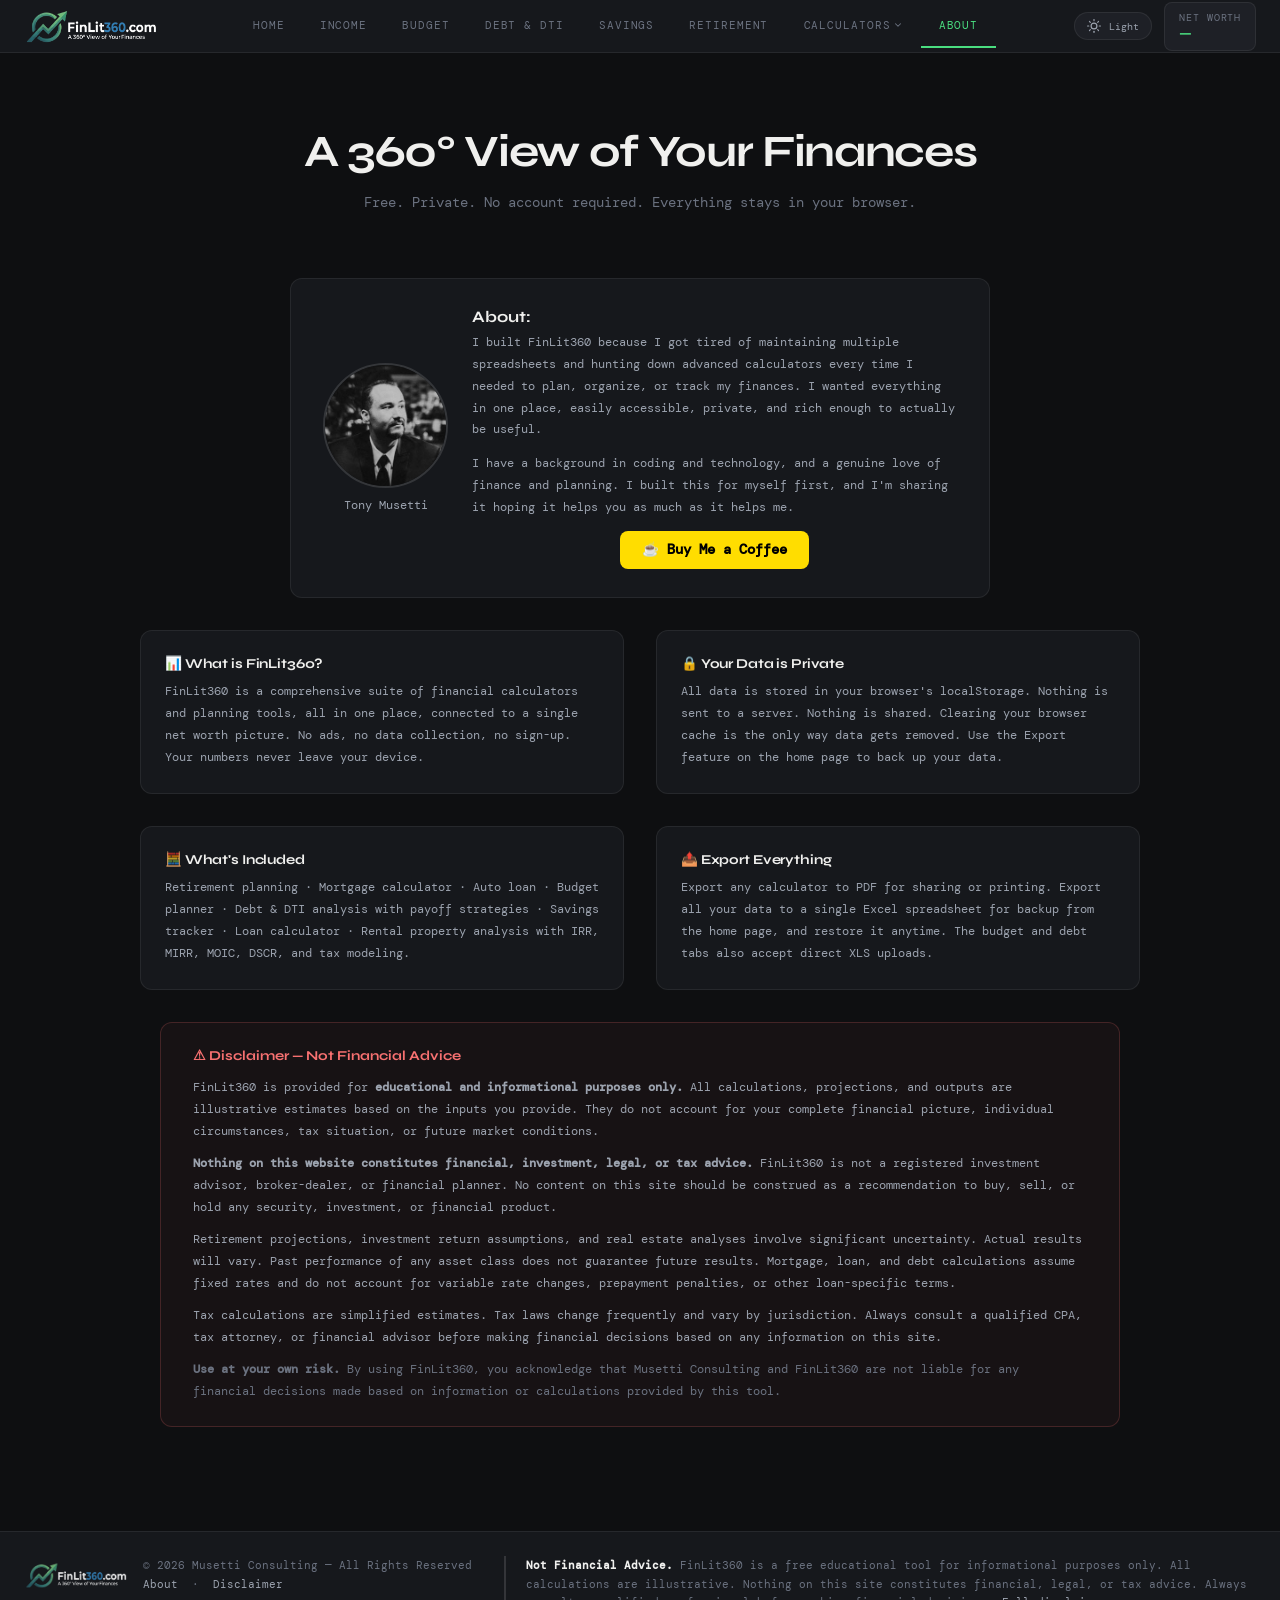
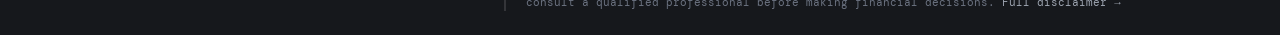
<file: about.html>
<!DOCTYPE html>
<html lang="en">
<head>
<meta charset="UTF-8">
<meta name="viewport" content="width=device-width, initial-scale=1.0">
<title>About — FinLit360.com</title>
<link rel="stylesheet" href="shared.css">
</head>
<body>
<script src="shared.js"></script>
<script>renderSiteHeader('about')</script>

<div class="page">


  <!-- HERO -->
  <div class="about-hero">
    <h1>A 360° View of Your Finances</h1>
    <p>Free. Private. No account required. Everything stays in your browser.</p>
  </div>

  <!-- BIO -->
  <div class="bio-section">
    <div style="display:flex;flex-direction:column;align-items:center;justify-content:center;gap:0.6rem;flex-shrink:0;align-self:stretch">
      <img src="headshot.jpg" alt="Tony Musetti" class="bio-photo" style="width:125px;height:125px">
      <div style="font-size:0.72rem;font-family:'DM Mono',monospace;color:var(--mut2);text-align:center">Tony Musetti</div>
    </div>
    <div class="bio-text">
      <h3>About:</h3>
      <p>
        I built FinLit360 because I got tired of maintaining multiple spreadsheets and hunting down advanced calculators every time I needed to plan, organize, or track my finances. I wanted everything in one place, easily accessible, private, and rich enough to actually be useful.
      </p>
      <p>
        I have a background in coding and technology, and a genuine love of finance and planning. I built this for myself first, and I'm sharing it hoping it helps you as much as it helps me.
      </p>
      <div style="display:flex;justify-content:center;margin-top:0.5rem">
        <a href="https://buymeacoffee.com/tonymusetti" target="_blank" rel="noopener noreferrer" class="bmc-btn" style="font-size:0.85rem;padding:0.65rem 1.4rem">
          ☕ Buy Me a Coffee
        </a>
      </div>
    </div>
  </div>


  <div style="margin-top:2rem"></div>
  <!-- WHAT IT IS -->
  <div class="about-grid">
    <div class="about-card">
      <h3>📊 What is FinLit360?</h3>
      <p>FinLit360 is a comprehensive suite of financial calculators and planning tools, all in one place, connected to a single net worth picture. No ads, no data collection, no sign-up. Your numbers never leave your device.</p>
    </div>
    <div class="about-card">
      <h3>🔒 Your Data is Private</h3>
      <p>All data is stored in your browser's localStorage. Nothing is sent to a server. Nothing is shared. Clearing your browser cache is the only way data gets removed. Use the Export feature on the home page to back up your data.</p>
    </div>
    <div class="about-card">
      <h3>🧮 What's Included</h3>
      <p>Retirement planning · Mortgage calculator · Auto loan · Budget planner · Debt & DTI analysis with payoff strategies · Savings tracker · Loan calculator · Rental property analysis with IRR, MIRR, MOIC, DSCR, and tax modeling.</p>
    </div>
    <div class="about-card">
      <h3>📤 Export Everything</h3>
      <p>Export any calculator to PDF for sharing or printing. Export all your data to a single Excel spreadsheet for backup from the home page, and restore it anytime. The budget and debt tabs also accept direct XLS uploads.</p>
    </div>
  </div>

  <!-- DISCLAIMER -->
  <div class="disclaimer-box" id="disclaimer" style="max-width:960px">
    <h3>⚠ Disclaimer — Not Financial Advice</h3>
    <p>FinLit360 is provided for <strong>educational and informational purposes only.</strong> All calculations, projections, and outputs are illustrative estimates based on the inputs you provide. They do not account for your complete financial picture, individual circumstances, tax situation, or future market conditions.</p>
    <p><strong>Nothing on this website constitutes financial, investment, legal, or tax advice.</strong> FinLit360 is not a registered investment advisor, broker-dealer, or financial planner. No content on this site should be construed as a recommendation to buy, sell, or hold any security, investment, or financial product.</p>
    <p>Retirement projections, investment return assumptions, and real estate analyses involve significant uncertainty. Actual results will vary. Past performance of any asset class does not guarantee future results. Mortgage, loan, and debt calculations assume fixed rates and do not account for variable rate changes, prepayment penalties, or other loan-specific terms.</p>
    <p>Tax calculations are simplified estimates. Tax laws change frequently and vary by jurisdiction. Always consult a qualified CPA, tax attorney, or financial advisor before making financial decisions based on any information on this site.</p>
    <p style="color:var(--mut)"><strong>Use at your own risk.</strong> By using FinLit360, you acknowledge that Musetti Consulting and FinLit360 are not liable for any financial decisions made based on information or calculations provided by this tool.</p>
  </div>



</div>
</body>
</html>
</file>
<file: shared.css>
@import url('https://fonts.googleapis.com/css2?family=DM+Mono:wght@400;500&family=Syne:wght@400;600;700&display=swap');

*,*::before,*::after{box-sizing:border-box;margin:0;padding:0}

/* ── DARK THEME (default) ───────────────────────────────── */
:root{
  --bg:#0e0f11;--surf:#16181c;--surf2:#1e2026;--surf3:#252830;
  --bdr:rgba(255,255,255,0.07);--bdr2:rgba(255,255,255,0.13);
  --grn:#4ade80;--blu:#60a5fa;--amb:#f59e0b;--red:#f87171;
  --pur:#c084fc;--tel:#2dd4bf;--org:#fb923c;--vio:#a78bfa;
  --txt:#f0f0ee;--mut:#6b7280;--mut2:#9ca3af;
  --input-bg:var(--surf2);--input-border:var(--bdr2);
  --card-bg:var(--surf2);--panel-bg:var(--surf);
  --shadow:none;
}

/* ── LIGHT THEME ────────────────────────────────────────── */
body.theme-light{
  --bg:#f4f5f7;--surf:#ffffff;--surf2:#f9fafb;--surf3:#f1f3f5;
  --bdr:rgba(0,0,0,0.08);--bdr2:rgba(0,0,0,0.12);
  /* Muted professional accent palette — readable on white without being jarring */
  --grn:#1a7a45;--blu:#2554a0;--amb:#92600a;--red:#b91c1c;
  --pur:#5b21b6;--tel:#0c7a6e;--org:#9a3412;--vio:#5b21b6;
  --txt:#1a1f2e;--mut:#718096;--mut2:#4a5568;
  --input-bg:#ffffff;--input-border:rgba(0,0,0,0.15);
  --card-bg:#ffffff;--panel-bg:#ffffff;
  --shadow:0 1px 4px rgba(0,0,0,0.07),0 1px 2px rgba(0,0,0,0.05);
}

/* Light mode specific overrides for better readability */
body.theme-light .card-v{letter-spacing:-0.01em}
body.theme-light .sc-v{letter-spacing:-0.01em}
body.theme-light .nw-value{color:#1a1f2e}
body.theme-light .nw-value.pos{color:var(--grn)}
body.theme-light .nw-value.neg{color:var(--red)}
/* Softer card accent bars in light mode */
body.theme-light .card::before,body.theme-light .sc::before{opacity:0.75}
/* Slightly tinted panel backgrounds for section footers in light mode */
body.theme-light .panel{border-color:rgba(0,0,0,0.1)}
body.theme-light th{color:#718096;border-bottom-color:rgba(0,0,0,0.12)}
body.theme-light td{border-bottom-color:rgba(0,0,0,0.05)}
body.theme-light .tab-bar{border-color:rgba(0,0,0,0.1)}
body.theme-light .tab-btn{background:#f9fafb;border-right-color:rgba(0,0,0,0.08)}
body.theme-light .tab-panel{background:#ffffff;border-color:rgba(0,0,0,0.1)}
body.theme-light .site-header{border-bottom-color:rgba(0,0,0,0.1)}
body.theme-light .nav-tab.active{color:var(--grn);border-bottom-color:var(--grn)}

/* ── NAV DROPDOWN ─────────────────────────────────────────── */
.nav-dropdown{position:relative;display:flex;align-items:center}
.nav-dd-btn{display:flex;align-items:center;background:none;cursor:pointer;font-family:'DM Mono',monospace;font-size:0.7rem;letter-spacing:0.08em;text-transform:uppercase;color:var(--mut);border:none;border-bottom:2px solid transparent;padding:0.9rem 1.1rem;transition:all 0.15s;white-space:nowrap}
.nav-dd-btn:hover{color:var(--txt)}
.nav-dd-btn.active{color:var(--grn);border-bottom-color:var(--grn)}
.nav-dd-menu{position:absolute;top:calc(100% + 1px);left:0;background:var(--surf);border:1px solid var(--bdr2);border-radius:8px;padding:0.35rem;min-width:140px;z-index:200;display:none;box-shadow:0 8px 24px rgba(0,0,0,0.15)}
.nav-dd-menu.open{display:block}
.nav-dd-item{display:block;padding:0.5rem 0.75rem;font-family:'DM Mono',monospace;font-size:0.7rem;color:var(--mut2);text-decoration:none;border-radius:5px;transition:all 0.12s;white-space:nowrap}
.nav-dd-item:hover{background:var(--surf2);color:var(--txt)}
.nav-dd-item.active{color:var(--grn);background:rgba(74,222,128,0.07)}
body.theme-light .nav-dd-menu{box-shadow:0 4px 16px rgba(0,0,0,0.1)}
body.theme-light .nav-dd-item:hover{background:var(--surf3)}
body.theme-light input[type=range]{background:#e2e8f0}
body.theme-light .freq-btn,body.theme-light .igb,body.theme-light .cont-opt{background:#f1f3f5;border-color:rgba(0,0,0,0.1);color:#4a5568}
body.theme-light .other-account{background:#f9fafb;border-color:rgba(0,0,0,0.1)}
body.theme-light .acc-name{background:#ffffff;border-color:rgba(0,0,0,0.12);color:#1a1f2e}
body.theme-light .plus-tab-btn{background:#f9fafb;border-left-color:rgba(0,0,0,0.1)}
body.theme-light .nw-breakdown{box-shadow:0 8px 24px rgba(0,0,0,0.12)}
body.theme-light .ib{background:rgba(37,84,160,0.05);border-color:rgba(37,84,160,0.15);color:#2554a0}
body.theme-light .wb{background:rgba(185,28,28,0.05);border-color:rgba(185,28,28,0.15);color:#b91c1c}
body.theme-light .gb{background:rgba(26,122,69,0.05);border-color:rgba(26,122,69,0.15);color:#1a7a45}

body{font-family:'Syne',sans-serif;background:var(--bg);color:var(--txt);min-height:100vh;transition:background 0.2s,color 0.2s}

/* ── SITE NAV ─────────────────────────────────────────────── */
.site-header{background:var(--surf);border-bottom:1px solid var(--bdr);position:sticky;top:0;z-index:100;box-shadow:var(--shadow)}
.site-header-inner{max-width:1400px;margin:0 auto;padding:0 1.5rem;display:flex;align-items:center;justify-content:space-between;gap:1rem}
.site-title{font-size:1.1rem;font-weight:700;letter-spacing:-0.02em;color:var(--txt);white-space:nowrap;padding:0.9rem 0}
.site-nav{display:flex;gap:0;align-items:center;flex:1;justify-content:center}
.nav-tab{padding:0.9rem 1.1rem;font-family:'DM Mono',monospace;font-size:0.7rem;letter-spacing:0.08em;text-transform:uppercase;color:var(--mut);text-decoration:none;border-bottom:2px solid transparent;transition:all 0.15s;white-space:nowrap}
.nav-tab:hover{color:var(--txt)}
.nav-tab.active{color:var(--grn);border-bottom-color:var(--grn)}


/* ── SITE LOGO ────────────────────────────────────────────── */
.site-logo-wrap{display:flex;align-items:center;text-decoration:none;flex-shrink:0;padding:0.5rem 0}
.site-logo{height:36px;width:auto;display:block;border-radius:6px}
.site-logo-fallback{display:none;font-size:1.1rem;font-weight:700;letter-spacing:-0.02em;color:var(--txt)}
/* Light mode uses logo2.png (dark text version) — no background needed */
body.theme-light .site-logo{border-radius:0;padding:0;background:none}
/* Footer logo smaller */
.footer-logo{height:28px;width:auto;opacity:0.9}
body.theme-light .footer-logo{border-radius:0;padding:0;background:none;opacity:0.9}

/* ── SITE FOOTER ──────────────────────────────────────────── */
.site-footer{background:var(--surf);border-top:1px solid var(--bdr);margin-top:3rem;padding:1.5rem 0}
.site-footer-inner{max-width:1400px;margin:0 auto;padding:0 1.5rem;display:flex;align-items:flex-start;gap:2rem;flex-wrap:wrap}
.footer-left{display:flex;align-items:center;gap:1rem;flex-shrink:0}
.footer-copy{font-family:'DM Mono',monospace;font-size:0.68rem;color:var(--mut);line-height:1.7}
.footer-disclaimer{flex:1;min-width:260px;font-family:'DM Mono',monospace;font-size:0.67rem;color:var(--mut);line-height:1.7;border-left:2px solid var(--bdr2);padding-left:1.25rem}
.footer-disclaimer strong{color:var(--txt)}
.footer-link{color:var(--mut2);text-decoration:none;transition:color 0.15s}
.footer-link:hover{color:var(--grn)}

/* ── ABOUT PAGE ───────────────────────────────────────────── */
.about-hero{text-align:center;padding:3rem 1.5rem 2rem;max-width:800px;margin:0 auto}
.about-hero h1{font-size:clamp(1.8rem,4vw,2.8rem);font-weight:700;letter-spacing:-0.03em;margin-bottom:0.75rem}
.about-hero p{font-size:0.9rem;font-family:'DM Mono',monospace;color:var(--mut);line-height:1.7}
.about-grid{display:grid;grid-template-columns:1fr 1fr;gap:2rem;max-width:1000px;margin:2rem auto}
@media(max-width:700px){.about-grid{grid-template-columns:1fr}}
.about-card{background:var(--surf);border:1px solid var(--bdr);border-radius:12px;padding:1.5rem}
.about-card h3{font-size:0.85rem;font-weight:700;letter-spacing:-0.01em;margin-bottom:0.6rem;color:var(--txt)}
.about-card p{font-size:0.78rem;font-family:'DM Mono',monospace;color:var(--mut2);line-height:1.75}
.bio-section{max-width:700px;margin:2rem auto;background:var(--surf);border:1px solid var(--bdr);border-radius:12px;padding:1.75rem 2rem;display:flex;gap:1.5rem;align-items:stretch}
@media(max-width:600px){.bio-section{flex-direction:column;align-items:center;text-align:center}}
.bio-photo{width:125px;height:125px;border-radius:50%;object-fit:cover;flex-shrink:0;border:2px solid var(--bdr2)}
.bio-text h3{font-size:1rem;font-weight:700;margin-bottom:0.35rem}
.bio-text p{font-size:0.78rem;font-family:'DM Mono',monospace;color:var(--mut2);line-height:1.75;margin-bottom:0.75rem}
.bmc-btn{display:inline-flex;align-items:center;gap:0.5rem;padding:0.5rem 1rem;background:#FFDD00;color:#000000;border-radius:8px;text-decoration:none;font-family:'DM Mono',monospace;font-size:0.72rem;font-weight:600;transition:opacity 0.15s}
.bmc-btn:hover{opacity:0.85}
.disclaimer-box{max-width:700px;margin:2rem auto;background:rgba(248,113,113,0.04);border:1px solid rgba(248,113,113,0.2);border-radius:12px;padding:1.5rem 2rem}
.disclaimer-box h3{font-size:0.85rem;font-weight:700;color:var(--red);margin-bottom:0.75rem}
.disclaimer-box p{font-size:0.75rem;font-family:'DM Mono',monospace;color:var(--mut2);line-height:1.85;margin-bottom:0.6rem}
.disclaimer-box p:last-child{margin-bottom:0}

/* ── THEME TOGGLE ─────────────────────────────────────────── */
.theme-toggle{display:flex;align-items:center;gap:0.5rem;padding:0.4rem 0.75rem;background:var(--surf2);border:1px solid var(--bdr);border-radius:20px;cursor:pointer;font-family:'DM Mono',monospace;font-size:0.65rem;color:var(--mut2);transition:all 0.15s;white-space:nowrap;flex-shrink:0}
.theme-toggle:hover{border-color:var(--bdr2);color:var(--txt)}
.theme-toggle svg{flex-shrink:0;transition:transform 0.3s}
body.theme-light .theme-toggle{background:var(--surf2);border-color:var(--bdr)}

/* ── NET WORTH WIDGET ─────────────────────────────────────── */
.nw-widget{display:flex;align-items:center;gap:0.75rem;padding:0.5rem 0.85rem;background:var(--surf2);border:1px solid var(--bdr);border-radius:8px;cursor:pointer;transition:all 0.15s;white-space:nowrap}
.nw-widget:hover{border-color:var(--bdr2)}
.nw-label{font-size:0.6rem;font-family:'DM Mono',monospace;color:var(--mut);text-transform:uppercase;letter-spacing:0.1em}
.nw-value{font-size:0.95rem;font-weight:700;letter-spacing:-0.02em}
.nw-value.pos{color:var(--grn)}.nw-value.neg{color:var(--red)}
.nw-breakdown{position:absolute;top:calc(100% + 8px);right:0;background:var(--surf);border:1px solid var(--bdr2);border-radius:10px;padding:1rem 1.25rem;min-width:260px;z-index:200;display:none;box-shadow:0 8px 24px rgba(0,0,0,0.15);max-width:calc(100vw - 2rem)}
.nw-breakdown.open{display:block}
.nw-row{display:flex;justify-content:space-between;align-items:baseline;padding:0.3rem 0;border-bottom:1px solid var(--bdr);font-family:'DM Mono',monospace;font-size:0.75rem}
.nw-row:last-child{border-bottom:none;font-weight:600;margin-top:0.3rem;padding-top:0.5rem}
.nw-row .nw-row-lbl{color:var(--mut)}
.nw-row .nw-row-val{color:var(--txt)}
.nw-row .nw-row-val.pos{color:var(--grn)}
.nw-row .nw-row-val.neg{color:var(--red)}

/* ── PAGE WRAPPER ─────────────────────────────────────────── */
.page{max-width:1340px;margin:0 auto;padding:1.5rem}

/* ── PANELS & CARDS ──────────────────────────────────────── */
.panel{background:var(--panel-bg);border:1px solid var(--bdr);border-radius:12px;padding:1.25rem;box-shadow:var(--shadow)}
.sect-title{font-size:0.62rem;letter-spacing:0.14em;text-transform:uppercase;color:var(--mut);font-family:'DM Mono',monospace;margin-bottom:0.85rem}
.card{background:var(--card-bg);border:1px solid var(--bdr);border-radius:10px;padding:0.85rem 1rem;position:relative;overflow:hidden;box-shadow:var(--shadow)}
.card::before{content:'';position:absolute;top:0;left:0;right:0;height:2px}
.card.grn::before{background:var(--grn)}.card.blu::before{background:var(--blu)}
.card.amb::before{background:var(--amb)}.card.red::before{background:var(--red)}
.card.pur::before{background:var(--pur)}.card.tel::before{background:var(--tel)}
.card.org::before{background:var(--org)}.card.vio::before{background:var(--vio)}
.card-lb{font-size:0.6rem;font-family:'DM Mono',monospace;color:var(--mut);text-transform:uppercase;letter-spacing:0.08em;margin-bottom:0.3rem}
.card-v{font-size:1.3rem;font-weight:700;letter-spacing:-0.02em;line-height:1}
.card-s{font-size:0.62rem;color:var(--mut);font-family:'DM Mono',monospace;margin-top:0.25rem}
.card.grn .card-v{color:var(--grn)}.card.blu .card-v{color:var(--blu)}
.card.amb .card-v{color:var(--amb)}.card.red .card-v{color:var(--red)}
.card.pur .card-v{color:var(--pur)}.card.tel .card-v{color:var(--tel)}
.card.org .card-v{color:var(--org)}.card.vio .card-v{color:var(--vio)}

/* ── GRIDS ───────────────────────────────────────────────── */
.g2{display:grid;grid-template-columns:repeat(2,1fr);gap:0.75rem}
.g3{display:grid;grid-template-columns:repeat(3,1fr);gap:0.75rem}
.g4{display:grid;grid-template-columns:repeat(4,1fr);gap:0.75rem}
.g5{display:grid;grid-template-columns:repeat(5,1fr);gap:0.75rem}
@media(max-width:900px){.g4{grid-template-columns:repeat(2,1fr)}.g5{grid-template-columns:repeat(2,1fr)}}

/* ── FORM ELEMENTS ───────────────────────────────────────── */
.field{display:flex;flex-direction:column;gap:0.3rem}
.field label{font-size:0.7rem;font-family:'DM Mono',monospace;color:var(--mut2)}
.input-wrap{display:flex;align-items:center;background:var(--input-bg);border:1px solid var(--input-border);border-radius:6px;overflow:hidden;transition:border-color 0.15s}
.input-wrap:focus-within{border-color:rgba(96,165,250,0.5)}
.input-wrap input{flex:1;background:transparent;border:none;padding:0.45rem 0.6rem;font-family:'DM Mono',monospace;font-size:0.82rem;color:var(--txt);outline:none;min-width:0;-moz-appearance:textfield}
.input-wrap input::-webkit-inner-spin-button,.input-wrap input::-webkit-outer-spin-button{-webkit-appearance:none}
.input-wrap .unit{padding:0 0.5rem;font-family:'DM Mono',monospace;font-size:0.75rem;color:var(--mut);background:var(--surf3);border-left:1px solid var(--bdr);white-space:nowrap;flex-shrink:0}
.input-bare{width:100%;background:var(--input-bg);border:1px solid var(--input-border);border-radius:6px;padding:0.45rem 0.6rem;font-family:'DM Mono',monospace;font-size:0.82rem;color:var(--txt);outline:none;-moz-appearance:textfield}
.input-bare::-webkit-inner-spin-button,.input-bare::-webkit-outer-spin-button{-webkit-appearance:none}
.input-bare:focus{border-color:rgba(96,165,250,0.5)}
select.input-bare{cursor:pointer}
input[type=range]{-webkit-appearance:none;appearance:none;width:100%;height:3px;background:var(--surf3);border-radius:2px;outline:none;cursor:pointer}
input[type=range]::-webkit-slider-thumb{-webkit-appearance:none;width:14px;height:14px;border-radius:50%;background:var(--grn);cursor:pointer;transition:transform 0.15s}
input[type=range]::-webkit-slider-thumb:hover{transform:scale(1.25)}
input[type=number]{width:100%;background:var(--input-bg);border:1px solid var(--input-border);border-radius:6px;padding:0.4rem 0.6rem;font-family:'DM Mono',monospace;font-size:0.82rem;color:var(--txt);outline:none;-moz-appearance:textfield}
input[type=number]::-webkit-inner-spin-button,input[type=number]::-webkit-outer-spin-button{-webkit-appearance:none}
input[type=number]:focus{border-color:rgba(96,165,250,0.5)}

/* ── BUTTONS ─────────────────────────────────────────────── */
.btn{display:inline-flex;align-items:center;gap:0.4rem;padding:0.45rem 1rem;font-family:'DM Mono',monospace;font-size:0.72rem;border-radius:6px;border:1px solid var(--bdr2);background:transparent;color:var(--mut2);cursor:pointer;transition:all 0.15s;white-space:nowrap}
.btn:hover{background:var(--surf2);color:var(--txt)}
.btn.grn{border-color:rgba(74,222,128,0.4);color:var(--grn)}
.btn.grn:hover{background:rgba(74,222,128,0.1)}
.btn.blu{border-color:rgba(96,165,250,0.4);color:var(--blu)}
.btn.blu:hover{background:rgba(96,165,250,0.1)}
.btn.red{border-color:rgba(248,113,113,0.3);color:var(--red)}
.btn.red:hover{background:rgba(248,113,113,0.08)}
.btn.org{border-color:rgba(251,146,60,0.4);color:var(--org)}
.btn.org:hover{background:rgba(251,146,60,0.1)}
.btn-row{display:flex;gap:0.5rem;flex-wrap:wrap;align-items:center}

/* ── TOGGLE SWITCH ───────────────────────────────────────── */
.tog{position:relative;width:34px;height:18px;cursor:pointer;flex-shrink:0;display:inline-block}
.tog input{opacity:0;width:0;height:0;position:absolute}
.tog-tr{position:absolute;inset:0;background:var(--surf3);border-radius:9px;transition:background 0.2s}
.tog input:checked+.tog-tr{background:rgba(74,222,128,0.4)}
.tog-th{position:absolute;top:2px;left:2px;width:14px;height:14px;background:var(--mut);border-radius:50%;transition:transform 0.2s,background 0.2s;pointer-events:none}
.tog input:checked~.tog-th{transform:translateX(16px);background:var(--grn)}
.tog-row{display:flex;align-items:center;gap:0.6rem}
.tog-lb{font-size:0.72rem;font-family:'DM Mono',monospace;color:var(--mut2)}
.tog.red input:checked+.tog-tr{background:rgba(248,113,113,0.4)}
.tog.red input:checked~.tog-th{background:var(--red)}
.cb-row{display:flex;align-items:center;gap:0.5rem;margin-top:0.35rem}
.cb-row input[type=checkbox]{width:14px;height:14px;accent-color:var(--grn);cursor:pointer;flex-shrink:0}
.cb-row label{font-size:0.72rem;font-family:'DM Mono',monospace;color:var(--mut2);cursor:pointer}
.check-row{display:flex;align-items:center;gap:0.6rem;margin-top:0.35rem}
.check-row input[type=checkbox]{width:14px;height:14px;accent-color:var(--grn);cursor:pointer}
.check-row label{font-size:0.72rem;font-family:'DM Mono',monospace;color:var(--mut2);cursor:pointer}

/* ── TABLES ──────────────────────────────────────────────── */
.table-wrap{overflow-x:auto}
table{width:100%;border-collapse:collapse;font-family:'DM Mono',monospace;font-size:0.72rem}
thead tr{border-bottom:1px solid var(--bdr2)}
th{text-align:right;padding:0.35rem 0.5rem;color:var(--mut);font-weight:400;font-size:0.6rem;text-transform:uppercase;letter-spacing:0.06em;white-space:nowrap}
th:first-child{text-align:left}
td{text-align:right;padding:0.38rem 0.5rem;border-bottom:1px solid var(--bdr);white-space:nowrap;color:var(--txt)}
td:first-child{text-align:left;color:var(--mut)}
tr:last-child td{border-bottom:none}
.tr-total td{border-top:1px solid var(--bdr2);font-weight:600;color:var(--txt)!important}

/* ── INFO BOXES ──────────────────────────────────────────── */
.ib{padding:0.6rem 0.8rem;background:rgba(96,165,250,0.06);border:1px solid rgba(96,165,250,0.12);border-radius:8px;font-size:0.68rem;font-family:'DM Mono',monospace;color:var(--blu);line-height:1.6}
.wb{padding:0.6rem 0.8rem;background:rgba(248,113,113,0.06);border:1px solid rgba(248,113,113,0.15);border-radius:8px;font-size:0.68rem;font-family:'DM Mono',monospace;color:var(--red);line-height:1.6}
.gb{padding:0.6rem 0.8rem;background:rgba(74,222,128,0.06);border:1px solid rgba(74,222,128,0.15);border-radius:8px;font-size:0.68rem;font-family:'DM Mono',monospace;color:var(--grn);line-height:1.6}

/* ── CHART WRAPPER ───────────────────────────────────────── */
.cw{position:relative;width:100%;height:300px}

/* ── RETIREMENT-SPECIFIC ─────────────────────────────────── */
body.ret-page{padding:1.5rem}
.ret-layout{max-width:1340px;margin:0 auto;display:grid;grid-template-columns:300px 1fr;gap:1.25rem;align-items:start}
.ret-bottom{max-width:1340px;margin:1.25rem auto 0}
@media(max-width:920px){.ret-layout{grid-template-columns:1fr}}
.sidebar{position:sticky;top:5rem}
.tab-bar{display:flex;border-radius:10px 10px 0 0;border:1px solid var(--bdr);border-bottom:none;overflow:visible}
.tab-btn{flex:1;padding:0.5rem 0.2rem;background:var(--surf2);font-family:'DM Mono',monospace;font-size:0.62rem;color:var(--mut);cursor:pointer;text-align:center;border:none;border-right:1px solid var(--bdr);transition:all 0.15s;display:flex;align-items:center;justify-content:center;gap:0.3rem}
.tab-btn:first-child{border-radius:10px 0 0 0}
.tab-btn:last-child{border-right:none}
.tab-btn .tdot{width:6px;height:6px;border-radius:50%;flex-shrink:0;background:var(--mut)}
.tab-btn.accum .tdot{background:var(--org)}.tab-btn.inj .tdot{background:var(--vio)}.tab-btn.retire .tdot{background:var(--grn)}
.tab-btn.accum.active{background:rgba(251,146,60,0.13);color:var(--org)}
.tab-btn.inj.active{background:rgba(167,139,250,0.13);color:var(--vio)}
.tab-btn.retire.active{background:rgba(74,222,128,0.13);color:var(--grn)}
.tab-panel{display:none;background:var(--surf);border:1px solid var(--bdr);border-top:none;border-radius:0 0 12px 12px;padding:1.1rem 1.1rem 1.25rem;max-height:calc(100vh - 7rem);overflow-y:auto;scrollbar-width:thin;scrollbar-color:var(--surf3) transparent}
.tab-panel::-webkit-scrollbar{width:4px}
.tab-panel::-webkit-scrollbar-thumb{background:var(--surf3);border-radius:2px}
.tab-panel.active{display:block}
.panel.dimmed{opacity:0.45;pointer-events:none}
.phase-label{font-size:0.6rem;letter-spacing:0.16em;text-transform:uppercase;font-family:'DM Mono',monospace;margin-bottom:1rem;display:flex;align-items:center;gap:0.5rem}
.phase-label::before{content:'';display:inline-block;width:8px;height:8px;border-radius:50%}
.phase-label.accum::before{background:var(--org)}.phase-label.accum{color:var(--org)}
.phase-label.inj::before{background:var(--vio)}.phase-label.inj{color:var(--vio)}
.phase-label.retire::before{background:var(--grn)}.phase-label.retire{color:var(--grn)}
.sect{border-bottom:1px solid var(--bdr);padding-bottom:1rem;margin-bottom:1rem}
.sect:last-child{border-bottom:none;padding-bottom:0;margin-bottom:0}
.sect-t{font-size:0.6rem;letter-spacing:0.13em;text-transform:uppercase;color:var(--mut);font-family:'DM Mono',monospace;margin-bottom:0.8rem}
.sg{display:flex;flex-direction:column;gap:0.32rem;margin-bottom:0.85rem}
.sg:last-child{margin-bottom:0}
.sl{display:flex;justify-content:space-between;align-items:baseline}
.sl span:first-child{font-size:0.73rem;color:var(--mut2);font-family:'DM Mono',monospace}
.sv{font-size:0.86rem;font-weight:600;font-family:'DM Mono',monospace;color:var(--txt)}
.row2{display:grid;grid-template-columns:1fr 1fr;gap:0.5rem}
.freq-row{display:flex;gap:0.4rem;margin-bottom:0.65rem}
.freq-btn{flex:1;padding:0.3rem;background:var(--surf2);border:1px solid var(--bdr);border-radius:6px;font-family:'DM Mono',monospace;font-size:0.72rem;color:var(--mut2);cursor:pointer;text-align:center;transition:all 0.15s}
.freq-btn.active{background:rgba(74,222,128,0.1);border-color:rgba(74,222,128,0.4);color:var(--grn)}
.inj-grow-row{display:flex;gap:0.4rem;margin-bottom:0.65rem}
.igb{flex:1;padding:0.3rem;background:var(--surf2);border:1px solid var(--bdr);border-radius:6px;font-family:'DM Mono',monospace;font-size:0.72rem;color:var(--mut2);cursor:pointer;text-align:center;transition:all 0.15s}
.igb.active{background:rgba(167,139,250,0.1);border-color:rgba(167,139,250,0.4);color:var(--vio)}
.panel-hdr{display:flex;align-items:center;justify-content:space-between;margin-bottom:1rem}
.panel-hdr .phase-label{margin-bottom:0}
.right{display:flex;flex-direction:column;gap:1.25rem}
.phase-hdr{display:flex;align-items:center;gap:0.75rem;padding:0.7rem 1rem;border-radius:8px;font-family:'DM Mono',monospace;font-size:0.72rem}
.phase-hdr.accum{background:rgba(251,146,60,0.06);border:1px solid rgba(251,146,60,0.15);color:var(--org)}
.phase-hdr.inj{background:rgba(167,139,250,0.06);border:1px solid rgba(167,139,250,0.15);color:var(--vio)}
.phase-hdr.retire{background:rgba(74,222,128,0.06);border:1px solid rgba(74,222,128,0.15);color:var(--grn)}
.phase-dot{width:8px;height:8px;border-radius:50%;flex-shrink:0}
.phase-hdr.accum .phase-dot{background:var(--org)}
.phase-hdr.inj .phase-dot{background:var(--vio)}
.phase-hdr.retire .phase-dot{background:var(--grn)}
.sc{background:var(--card-bg);border:1px solid var(--bdr);border-radius:10px;padding:0.8rem 0.95rem;position:relative;overflow:hidden;box-shadow:var(--shadow)}
.sc::before{content:'';position:absolute;top:0;left:0;right:0;height:2px}
.sc.g::before{background:var(--grn)}.sc.b::before{background:var(--blu)}
.sc.a::before{background:var(--amb)}.sc.r::before{background:var(--red)}
.sc.p::before{background:var(--pur)}.sc.t::before{background:var(--tel)}
.sc.o::before{background:var(--org)}.sc.v::before{background:var(--vio)}
.sc-lb{font-size:0.6rem;font-family:'DM Mono',monospace;color:var(--mut);text-transform:uppercase;letter-spacing:0.08em;margin-bottom:0.28rem}
.sc-v{font-size:1.28rem;font-weight:700;letter-spacing:-0.02em;line-height:1}
.sc.g .sc-v{color:var(--grn)}.sc.b .sc-v{color:var(--blu)}.sc.a .sc-v{color:var(--amb)}
.sc.r .sc-v{color:var(--red)}.sc.p .sc-v{color:var(--pur)}.sc.t .sc-v{color:var(--tel)}
.sc.o .sc-v{color:var(--org)}.sc.v .sc-v{color:var(--vio)}
.sc-s{font-size:0.62rem;color:var(--mut);font-family:'DM Mono',monospace;margin-top:0.22rem;line-height:1.4}
.bridge{background:var(--surf);border:1px solid var(--bdr);border-radius:12px;padding:1.1rem 1.25rem;display:flex;align-items:center;justify-content:space-between;flex-wrap:wrap;gap:1rem}
.bridge-num{font-size:1.6rem;font-weight:700;letter-spacing:-0.02em;color:var(--grn)}
.bridge-badge{font-size:0.64rem;font-family:'DM Mono',monospace;padding:0.18rem 0.5rem;border-radius:20px}
.bridge-badge.proj{background:rgba(251,146,60,0.12);color:var(--org);border:1px solid rgba(251,146,60,0.25)}
.bridge-badge.manual{background:rgba(96,165,250,0.12);color:var(--blu);border:1px solid rgba(96,165,250,0.25)}
.bridge-note{font-size:0.67rem;font-family:'DM Mono',monospace;color:var(--mut);line-height:1.5;margin-top:0.3rem}
.ch{display:flex;justify-content:space-between;align-items:center;margin-bottom:1rem;flex-wrap:wrap;gap:0.5rem}
.ct{font-size:0.6rem;letter-spacing:0.14em;text-transform:uppercase;color:var(--mut);font-family:'DM Mono',monospace}
.leg{display:flex;gap:0.7rem;font-size:0.67rem;font-family:'DM Mono',monospace;color:var(--mut);flex-wrap:wrap}
.leg span{display:flex;align-items:center;gap:4px}
.ld{width:8px;height:8px;border-radius:2px;flex-shrink:0}
.tw{overflow-x:auto}
thead tr{border-bottom:1px solid var(--bdr2)}
th{text-align:right;padding:0.3rem 0.44rem;color:var(--mut);font-weight:400;font-size:0.55rem;text-transform:uppercase;letter-spacing:0.06em;white-space:nowrap}
th:first-child{text-align:left}
td{text-align:right;padding:0.34rem 0.44rem;border-bottom:1px solid var(--bdr);white-space:nowrap;color:var(--txt)}
td:first-child{text-align:left;color:var(--mut)}
tr.ss-r td{color:var(--blu)}
tr.ss-r td:first-child::after{content:' \2190SS';font-size:0.55rem}
tr.mc-r td{color:var(--tel)}
tr.mc-r td:first-child::after{content:' \2190Med';font-size:0.55rem}
tr.ret-r{background:rgba(74,222,128,0.035)}
tr.ret-r td:first-child::after{content:' \2190Retired';font-size:0.55rem;color:var(--grn)}
tr.inj-r td{color:var(--vio)}
tr.inj-r td:first-child::after{content:' \2190Inheritance';font-size:0.55rem}
tr:last-child td{border-bottom:none}
.cn{color:var(--red)!important}.cw2{color:var(--amb)!important}
.cg{color:var(--grn)!important}.cb{color:var(--blu)!important}
.cm{color:var(--mut)!important}.co{color:var(--org)!important}.cv{color:var(--vio)!important}
.export-btn{font-family:'DM Mono',monospace;font-size:0.72rem;padding:0.45rem 1rem;background:transparent;border:1px solid var(--bdr2);border-radius:6px;color:var(--mut2);cursor:pointer;transition:all 0.15s;display:flex;align-items:center;gap:0.5rem;white-space:nowrap}
.export-btn:hover{background:rgba(74,222,128,0.08);border-color:rgba(74,222,128,0.4);color:var(--grn)}
.other-account{background:var(--surf2);border:1px solid var(--bdr);border-radius:8px;padding:0.9rem;margin-bottom:0.75rem;position:relative}
.other-account.disabled{opacity:0.45}
.other-account-hdr{display:flex;align-items:center;gap:0.5rem;margin-bottom:0.75rem}
.acc-name{flex:1;background:var(--surf3);border:1px solid var(--bdr);border-radius:5px;padding:0.3rem 0.5rem;font-family:'DM Mono',monospace;font-size:0.75rem;color:var(--txt);outline:none}
.acc-name:focus{border-color:rgba(96,165,250,0.4)}
.acc-remove{background:none;border:none;color:var(--mut);cursor:pointer;font-size:0.85rem;padding:0 0.25rem;line-height:1;margin-left:auto}
.acc-remove:hover{color:var(--red)}
.add-acc-btn{width:100%;padding:0.45rem;background:var(--surf2);border:1px dashed var(--bdr2);border-radius:6px;font-family:'DM Mono',monospace;font-size:0.72rem;color:var(--mut2);cursor:pointer;text-align:center;transition:all 0.15s;margin-top:0.5rem}
.add-acc-btn:hover{border-color:rgba(96,165,250,0.4);color:var(--blu)}
.remove-other-btn{width:100%;padding:0.4rem;background:rgba(248,113,113,0.06);border:1px solid rgba(248,113,113,0.2);border-radius:6px;font-family:'DM Mono',monospace;font-size:0.68rem;color:var(--red);cursor:pointer;text-align:center;margin-bottom:0.85rem;transition:all 0.15s}
.remove-other-btn:hover{background:rgba(248,113,113,0.12)}
.cont-row{display:flex;gap:0.35rem;margin-bottom:0.5rem}
.cont-opt{flex:1;padding:0.28rem;background:var(--surf3);border:1px solid var(--bdr);border-radius:5px;font-family:'DM Mono',monospace;font-size:0.68rem;color:var(--mut2);cursor:pointer;text-align:center;transition:all 0.15s}
.cont-opt.active{background:rgba(74,222,128,0.1);border-color:rgba(74,222,128,0.4);color:var(--grn)}
.cont-opt.active-red{background:rgba(248,113,113,0.1);border-color:rgba(248,113,113,0.3);color:var(--red)}
.plus-tab-btn{padding:0.5rem 0.7rem;background:var(--surf2);font-family:'DM Mono',monospace;font-size:1rem;font-weight:600;color:var(--grn);cursor:pointer;text-align:center;border:none;border-left:1px solid var(--bdr);transition:all 0.15s;line-height:1;border-radius:0 10px 0 0}
.plus-tab-btn:hover{background:rgba(74,222,128,0.12);color:var(--grn)}
.disc{font-family:'DM Mono',monospace;font-size:0.67rem;color:var(--mut);background:var(--surf2);border:1px solid var(--bdr);border-radius:8px;padding:0.5rem 0.75rem;max-width:500px;line-height:1.5}

/* ── PRINT ───────────────────────────────────────────────── */
@media print{
  @page{size:A4;margin:10mm 12mm}
  *{-webkit-print-color-adjust:exact!important;print-color-adjust:exact!important}
  body>*{display:none!important}
  #print-report{display:block!important}
  .no-print{display:none!important}
}

/* ══════════════════════════════════════════════════════════
   MOBILE RESPONSIVE — applies at 768px and below
   Desktop layout is completely untouched above 768px
   ══════════════════════════════════════════════════════════ */

/* ── HAMBURGER BUTTON ─────────────────────────────────── */
.nav-hamburger{display:none;flex-direction:column;justify-content:center;gap:5px;width:36px;height:36px;background:none;border:none;cursor:pointer;padding:4px;flex-shrink:0}
.nav-hamburger span{display:block;width:22px;height:2px;background:var(--txt);border-radius:2px;transition:all 0.25s}
.nav-hamburger.open span:nth-child(1){transform:translateY(7px) rotate(45deg)}
.nav-hamburger.open span:nth-child(2){opacity:0}
.nav-hamburger.open span:nth-child(3){transform:translateY(-7px) rotate(-45deg)}

/* ── MOBILE DRAWER ────────────────────────────────────── */
.mobile-drawer{position:fixed;top:0;left:0;width:280px;height:100vh;background:var(--surf);border-right:1px solid var(--bdr);z-index:999;transform:translateX(-100%);transition:transform 0.28s cubic-bezier(0.4,0,0.2,1);display:flex;flex-direction:column;padding:0;overflow-y:auto;-webkit-overflow-scrolling:touch}
.mobile-drawer.open{transform:translateX(0)}
.mobile-drawer-header{display:flex;align-items:center;justify-content:space-between;padding:1rem 1.25rem;border-bottom:1px solid var(--bdr);min-height:60px}
.mobile-drawer-logo{height:28px;width:auto;border-radius:4px}
body.theme-light .mobile-drawer-logo{border-radius:6px;padding:2px 6px;background:#1a1f2e}
.mobile-drawer-close{background:none;border:none;color:var(--mut);cursor:pointer;font-size:1.2rem;padding:4px;line-height:1}
.mobile-drawer-nav{display:flex;flex-direction:column;padding:0.75rem 0 3rem;flex:1}
.mobile-nav-link{display:block;padding:0.85rem 1.5rem;font-family:'DM Mono',monospace;font-size:0.82rem;letter-spacing:0.05em;text-transform:uppercase;color:var(--mut2);text-decoration:none;border-left:3px solid transparent;transition:all 0.15s}
.mobile-nav-link:hover,.mobile-nav-link.active{color:var(--grn);border-left-color:var(--grn);background:rgba(74,222,128,0.05)}
.mobile-nav-section{padding:0.5rem 1.5rem 0.25rem;font-size:0.58rem;font-family:'DM Mono',monospace;color:var(--mut);letter-spacing:0.12em;text-transform:uppercase}
.mobile-drawer-overlay{position:fixed;inset:0;background:rgba(0,0,0,0.45);z-index:998;opacity:0;pointer-events:none;transition:opacity 0.25s}
.mobile-drawer-overlay.open{opacity:1;pointer-events:all}

@media(max-width:768px){
  /* ── NAV ──────────────────────────────────────────────── */
  .site-nav,.nav-dropdown,.theme-toggle span{display:none}
  .nav-hamburger{display:flex}
  .site-header-inner{padding:0 1rem}
  .nw-widget .nw-label{display:none}
  .nw-value{font-size:0.85rem}
  .theme-toggle{padding:0.35rem 0.5rem}

  /* ── PAGE ─────────────────────────────────────────────── */
  .page{padding:1rem 0.75rem}

  /* ── HERO LOGO ────────────────────────────────────────── */
  .hero-logo{height:80px !important}

  /* ── GRIDS → STACK ────────────────────────────────────── */
  .g2,.g3,.g4,.g5{grid-template-columns:1fr !important}
  .g2.keep-2{grid-template-columns:1fr 1fr !important}

  /* ── PANELS ───────────────────────────────────────────── */
  .panel{padding:1rem}

  /* ── CARDS ────────────────────────────────────────────── */
  .card-v{font-size:1.1rem}

  /* ── TABLES ───────────────────────────────────────────── */
  .table-wrap{overflow-x:auto;-webkit-overflow-scrolling:touch}
  table{font-size:0.68rem}
  th{font-size:0.55rem;padding:0.3rem 0.35rem}
  td{padding:0.3rem 0.35rem}

  /* ── FORMS ────────────────────────────────────────────── */
  .input-wrap input,.input-bare{font-size:16px !important} /* prevent iOS zoom */
  select.input-bare{font-size:16px !important}
  input[type=date]{font-size:16px !important}
  input[type=range]{height:20px} /* larger touch target */

  /* ── FOOTER ───────────────────────────────────────────── */
  .site-footer-inner{flex-direction:column;gap:1rem}
  .footer-disclaimer{border-left:none;border-top:1px solid var(--bdr2);padding-left:0;padding-top:0.75rem}

  /* ── ABOUT ────────────────────────────────────────────── */
  .about-grid{grid-template-columns:1fr}
  .bio-section{flex-direction:column;align-items:center;text-align:center;padding:1.25rem}
  .bio-text h3{text-align:center}

  /* ── RETIREMENT ───────────────────────────────────────── */
  .ret-layout{grid-template-columns:1fr}
  .sidebar{position:static}
  .tab-panel{max-height:none} /* don't clip content on mobile */

  /* ── SAVINGS ──────────────────────────────────────────── */
  .acc-row{grid-template-columns:1fr 90px 80px auto !important}

  /* ── METRIC GRID (rental) ─────────────────────────────── */
  .metric-grid{grid-template-columns:1fr 1fr !important}

  /* ── APP GRID (index) ─────────────────────────────────── */
  .app-grid{grid-template-columns:1fr 1fr !important;gap:0.6rem !important}
  .app-name{font-size:0.75rem}
  .app-desc{display:none}
  .app-icon{font-size:1.2rem;margin-bottom:0.3rem}

  /* ── NW WIDGET DROPDOWN — consolidated, fixed position ─── */
  .nw-breakdown{position:fixed;top:56px;right:0.75rem;left:auto;width:calc(100vw - 1.5rem);max-width:320px;min-width:0}

  /* ── NW HERO ──────────────────────────────────────────── */
  .nw-hero{padding:1rem}

  /* ── BACKUP PANEL ─────────────────────────────────────── */
  .btn-row{flex-wrap:wrap;gap:0.4rem}
  .btn{font-size:0.65rem;padding:0.4rem 0.65rem}
}

@media(max-width:480px){
  .app-grid{grid-template-columns:1fr 1fr !important}
  .metric-grid{grid-template-columns:1fr 1fr !important}
  .g4{grid-template-columns:1fr 1fr !important}
  .hero-logo{height:60px !important}
  .nw-breakdown{right:0.5rem;width:calc(100vw - 1rem)}
}
</file>
